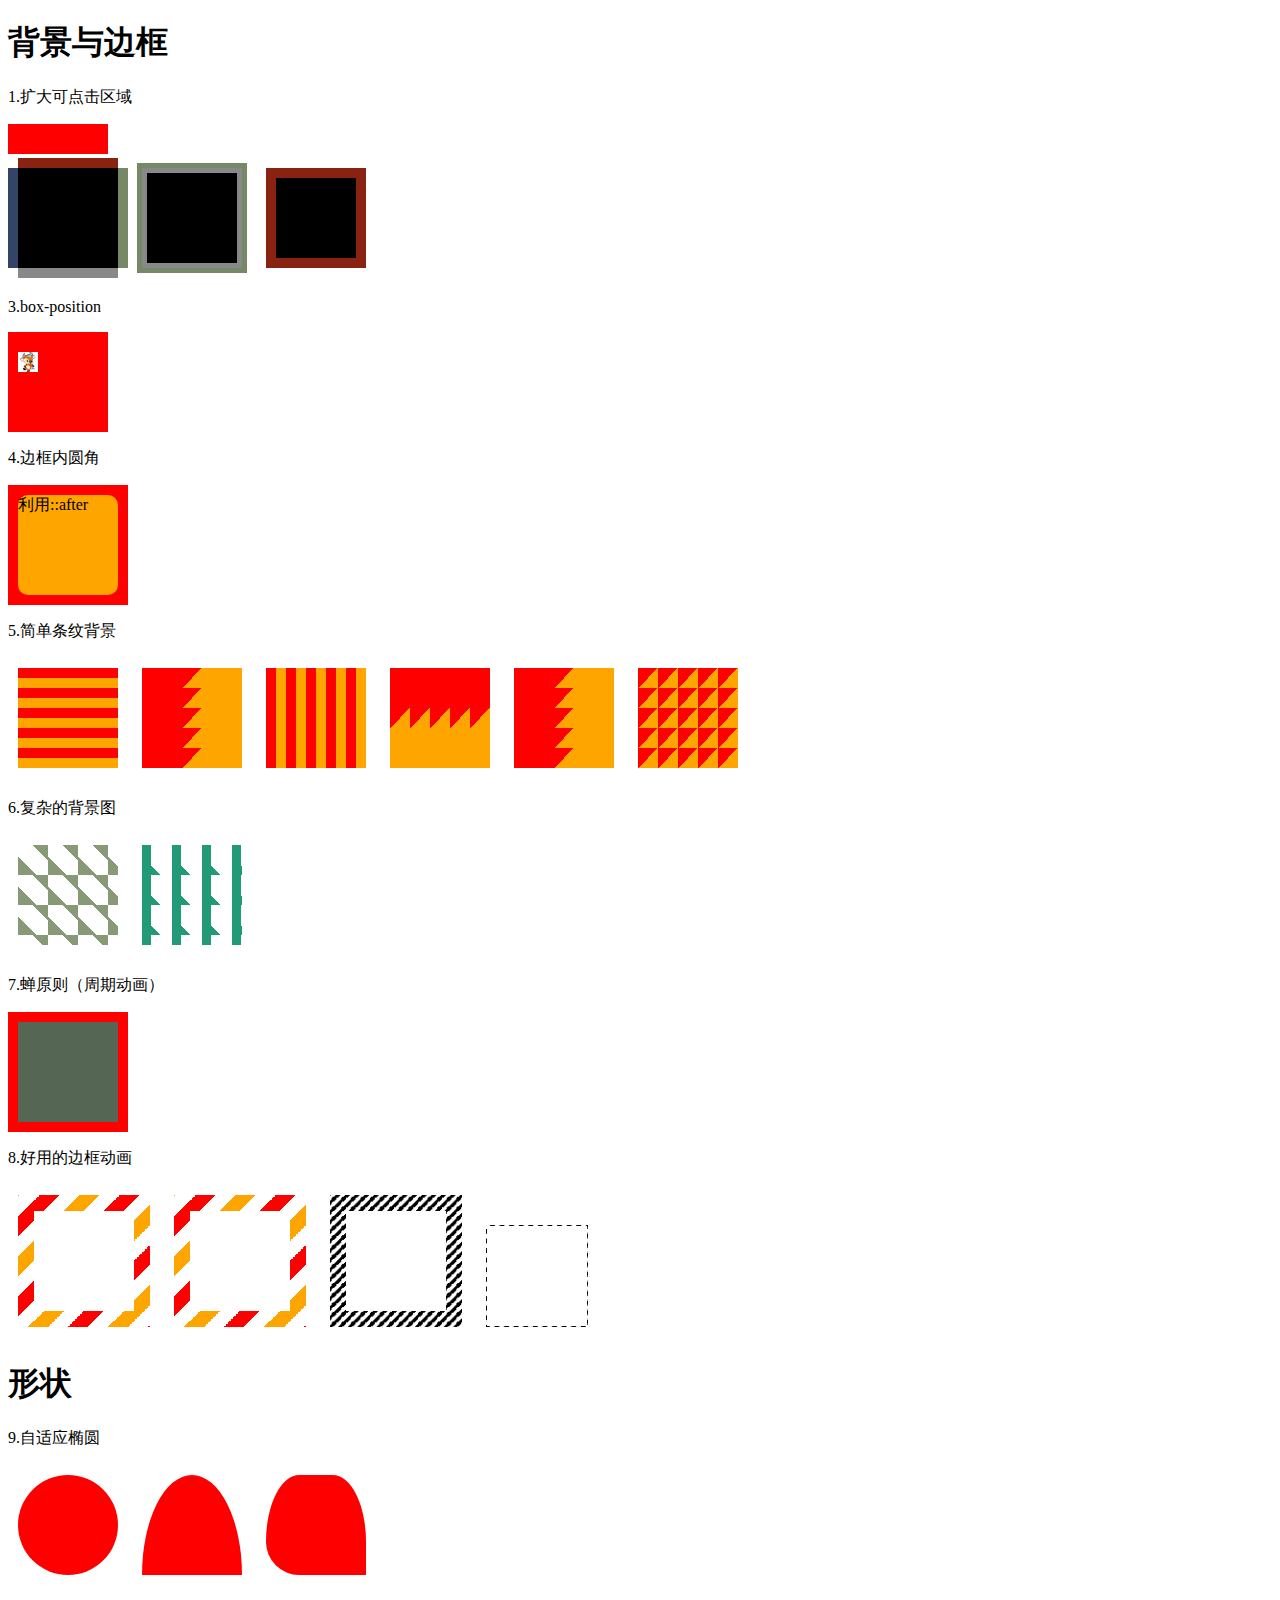
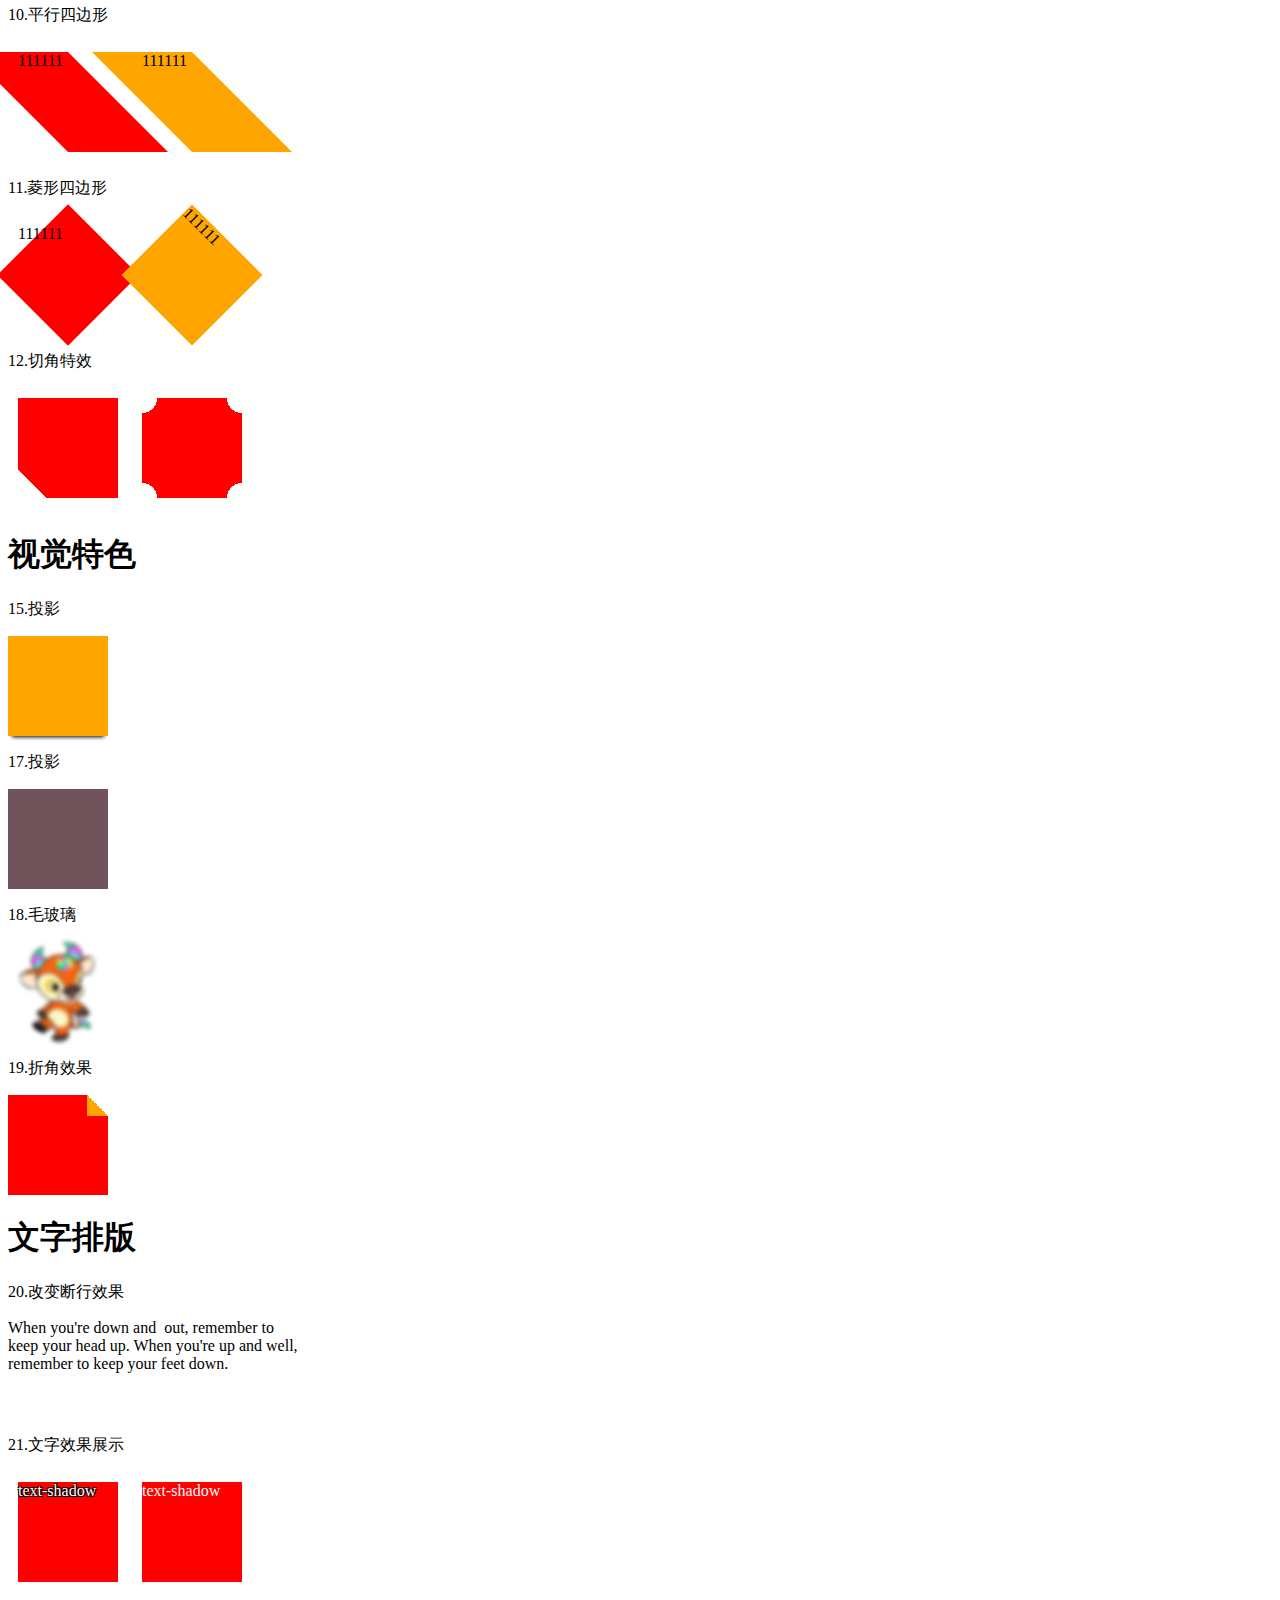
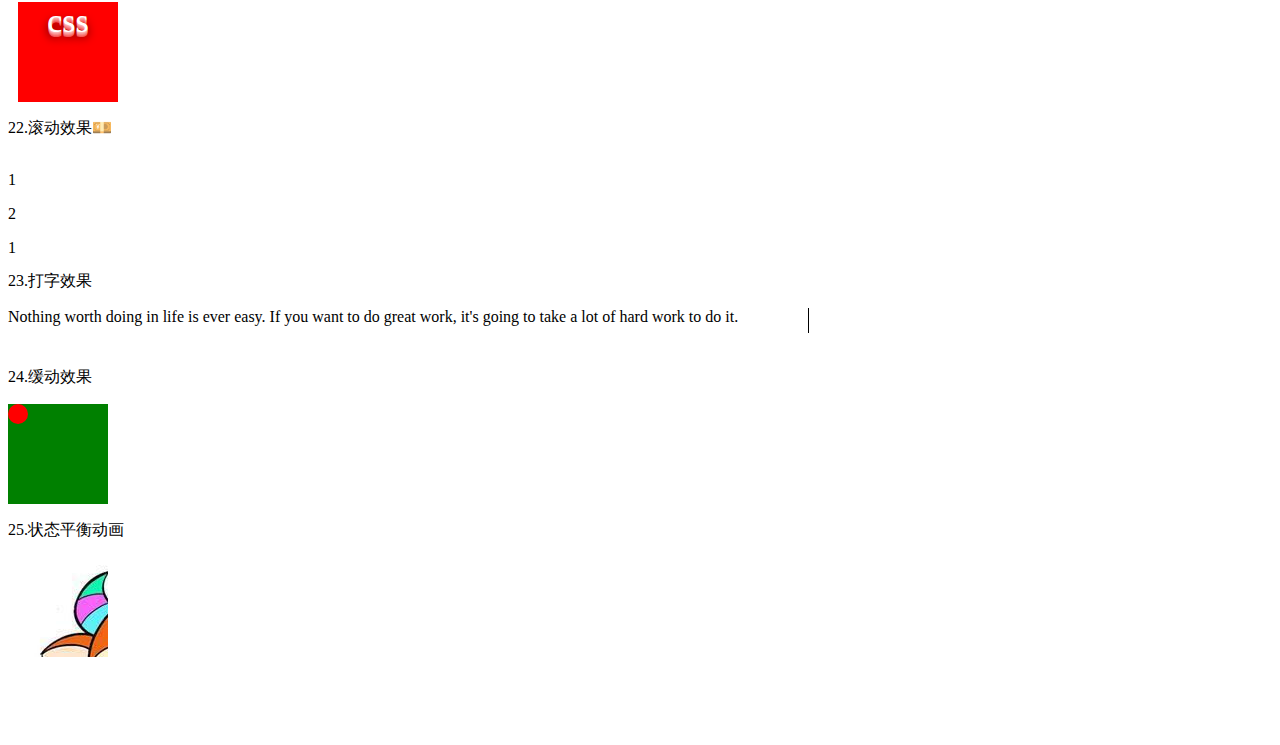
<file: cssSecrets/index.html>
<!DOCTYPE html>
<html lang="en">

<head>
    <meta charset="UTF-8">
    <meta http-equiv="X-UA-Compatible" content="IE=edge">
    <meta name="viewport" content="width=device-width, initial-scale=1.0">
    <title>动画开发</title>
    <link rel="stylesheet" href="css/1.css">
</head>

<body>
    <section>
        <h1>背景与边框</h1>
        <p>1.扩大可点击区域</p>
        <div class="class1"></div>
    </section>
    <section>
        <p>2.box-shadow</p>
        <div class="class2_1"></div>
        <div class="class2_2"></div>
        <div class="class2_3"></div>
    </section>
    <section>
        <p>3.box-position</p>
        <div class="class3"></div>
    </section>
    <section>
        <p>4.边框内圆角</p>
        <div class="class4">利用::after</div>
    </section>
    <section>
        <p>5.简单条纹背景</p>
        <div class="class5_1"></div>
        <div class="class5_2"></div>
        <div class="class5_3"></div>
        <div class="class5_4"></div>
        <div class="class5_5"></div>
        <div class="class5_6"></div>
    </section>
    <section>
        <p>6.复杂的背景图</p>
        <div class="class6_1"></div>
        <div class="class6_2"></div>
    </section>
    <section>
        <p>7.蝉原则（周期动画）</p>
        <div class="class7"></div>
    </section>
    <section>
        <p>8.好用的边框动画</p>
        <div class="class8_1"></div>
        <div class="class8_2"></div>
        <div class="class8_3"></div>
        <div class="class8_4"></div>
    </section>
    <h1>形状</h1>
    <section>
        <p>9.自适应椭圆</p>
        <div class="class9_1"></div>
        <div class="class9_2"></div>
        <div class="class9_3"></div>
    </section>
    <section>
        <p>10.平行四边形</p>
        <div class="class10_1">
            <div>111111</div>
        </div>
        <div class="class10_2">
            <div>111111</div>
        </div>
    </section>
    <section>
        <p>11.菱形四边形</p>
        <div class="class11_1">
            <div>111111</div>
        </div>
        <div class="class11_2">
            <div>111111</div>
        </div>
    </section>
    <section>
        <p>12.切角特效</p>
        <div class="class12_1"></div>
        <div class="class12_2"></div>
    </section>
    <h1>视觉特色</h1>
    <section>
        <p>15.投影</p>
        <div class="class15"></div>
    </section>
    <section>
        <p>17.投影</p>
        <div class="class17"></div>
    </section>
    <section>
        <p>18.毛玻璃</p>
        <div class="class18"></div>
    </section>
    <section>
        <p>19.折角效果</p>
        <div class="class19"></div>
    </section>
    <h1>文字排版</h1>
    <section>
        <p>20.改变断行效果</p>
        <div class="class20">When you're down and &shy; out, remember to keep your head up. When you're up and well,
            remember to keep your feet down.</div>
    </section>
    <section>
        <p>21.文字效果展示</p>
        <div class="class21_1">text-shadow</div>
        <div class="class21_2">text-shadow</div>
        <div class="class21_3">css</div>
    </section>
    <section>
        <p>22.滚动效果💴</p>
        <div class="class22">
            <p>1</p>
            <p>2</p>
            <p>1</p>
            <p>2</p>
            <p>1</p>
            <p>2</p>
            <p>1</p>
            <p>2</p>
            <p>1</p>
            <p>2</p>
            <p>1</p>
            <p>2</p>
        </div>
    </section>
    <section>
        <p>23.打字效果</p>
        <div class="class23">Nothing worth doing in life is ever easy. If you want to do great work, it's going to take
            a lot of hard work to do it. </div>
    </section>
    <section>
        <p>24.缓动效果</p>
        <div class="class24_1">
            <div class="class24_2"></div>
        </div>
    </section>
    <section>
        <p>25.状态平衡动画</p>
        <div class="class25">
        </div>
    </section>
    <section>
        <div class="mouse"></div>
    </section>
</body>
<script>
    var oBox = document.getElementsByName('body');
    oBox.onmousedown = function (ev) {
        ev = ev || window.event;
        console.log(ev.offsetX, ev.offsetY);
        console.log(ev.clientX, ev.clientY);
        console.log(ev.pageX, ev.pageY);
        console.log(ev.screenX, ev.screenY);
        console.log(ev.layerX, ev.layerY);
    }
    var body = document.getElementsByTagName("body")[0];
    body.addEventListener('mousemove', function (ev) {
        console.log(ev.offsetX, ev.offsetY);
        var mouse = document.querySelector('.mouse');
        mouse.innerHTML = `<p>X坐标：${ev.offsetX}</p><p>Y坐标：${ev.offsetY}</p>`
    })
</script>

</html>
</file>
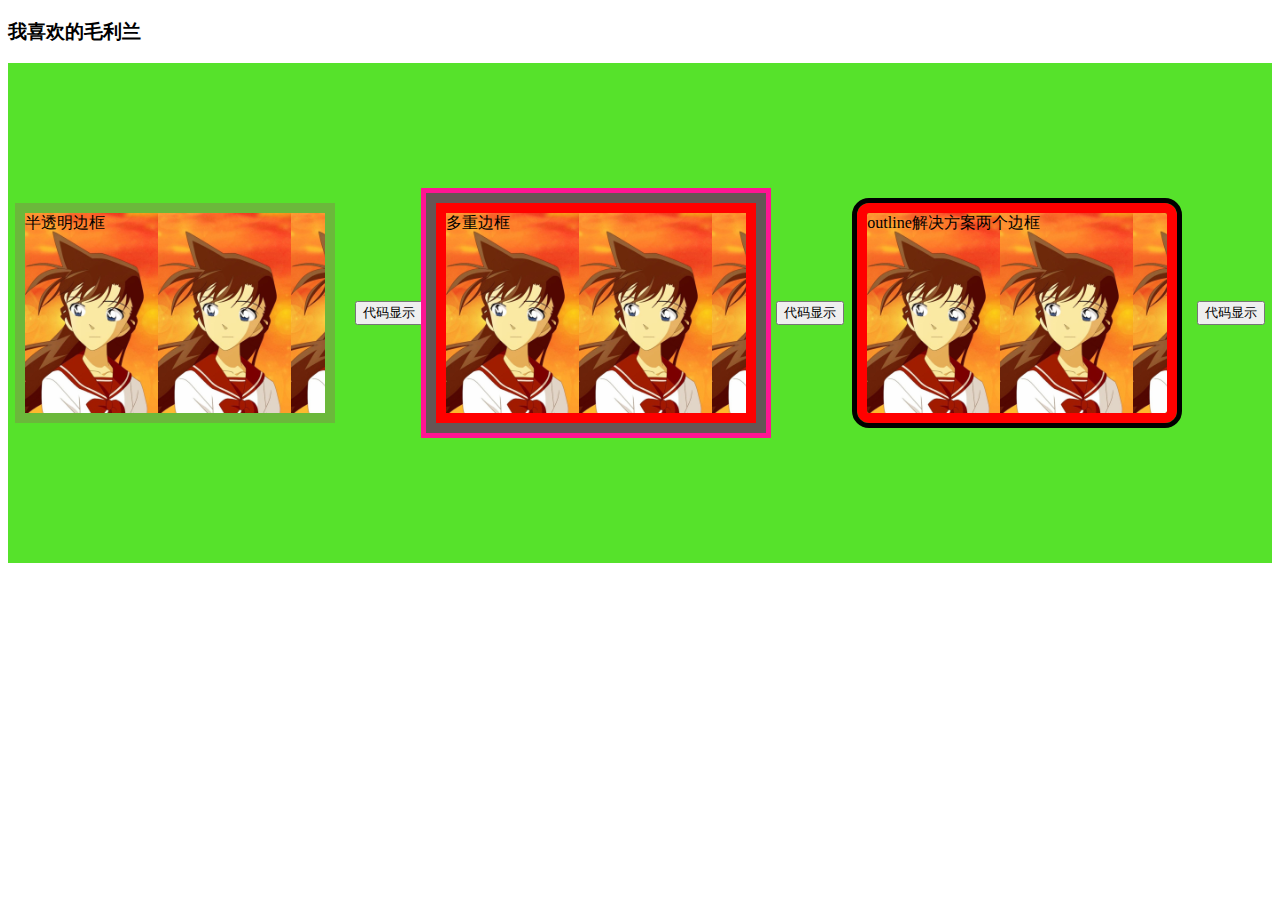
<file: commonly/半透明边框.html>
<!--
 * @Descripttion: 🐉半透明边框的实现方式
 * @Author: xinxin
 * @Date: 2020-02-19 11:00:03
 * @LastEditTime: 2020-02-22 15:23:25
 -->
 <!DOCTYPE html>
 <html lang="en">
 <head>
     <meta charset="UTF-8">
     <meta name="viewport" content="width=device-width, initial-scale=1.0">
     <title>css学习|半透明边框的实现方式</title>
 </head>
 <style>
     .layout{
        display: flex;
        justify-content: space-around;
     }
     .content{
         width:500px;
         height: 500px;
         background-color: rgb(86, 226, 43);
         display: flex;
         justify-content: center;
         align-items: center;
         
     }
     #code1{
         display: none;
         font-size: 2em;
         width: 500px;
         background: #655;
         color: #fff;
         position: absolute;
         padding:8px;
         bottom:10%;
         left: 50%;
         margin-left:-250px;
     }
     /* 半透明边框 */
     .tratnslucentborder{
         width: 300px;
         height: 200px;
         border:10px solid rgba(155, 86, 97, 0.3);
         background-image: url('./35.jpg');
         background-clip: padding-box;
         background-size: contain;
     }
     /* 多重边框|box-shadow解决方案 */
     .multipleborder{
         width: 300px;
         height: 200px;
         border:10px solid red;
         box-shadow: 0 0 0 10px #655, 0 0 0 15px deeppink;
         background-image: url('./35.jpg');
         background-clip: padding-box;
         background-size: contain;
     }
     /* outline解决方案 */
     .outlinetwoline{
        width: 300px;
         height: 200px;
         border:10px solid red;
         outline:5px solid black;
         border-radius: 12px;
         background-image: url('./35.jpg');
         background-clip: padding-box;
         background-size: contain;
     }
 </style>
 <body>
    <h3>我喜欢的毛利兰</h3>
     <div class="layout">
    <!-- 半透明名的实现 -->
     <div class="content">
         <div class="tratnslucentborder">半透明边框</div>
         <button style="margin-left: 20px;" onclick="displayCode1()">代码显示</button>
     </div>
     <!-- 多重边框的实现 -->
     <div class="content">
        <div class="multipleborder">多重边框</div>
        <button style="margin-left: 20px;" onclick="displayCode2()">代码显示</button>
    </div>
    <!-- outline解决方案 -->
    <div class="content">
        <div class="outlinetwoline">outline解决方案两个边框</div>
        <button style="margin-left: 20px;" onclick="displayCode3()">代码显示</button>
    </div>
</div>
<div id="code1"></div>
 </div>
 </body>
 <script>
     function displayCode1(){
        document.querySelector('#code1').style.display = 'block';
        document.querySelector('#code1').innerHTML=`.tratnslucentborder{
        width: 300px;
        height: 200px;
        border:10px solid rgba(155, 86, 97, 0.3);
        background-image: url('./35.jpg');
        background-clip: padding-box;
        background-size: contain;
    }`
     }
     function displayCode2(){
        document.querySelector('#code1').style.display = 'block';
        document.querySelector('#code1').innerHTML=`.multipleborder{
         width: 300px;
         height: 200px;
         border:10px solid red;
         box-shadow: 0 0 0 10px #655, 0 0 0 15px deeppink;
         background-image: url('./35.jpg');
         background-clip: padding-box;
         background-size: contain;
     }`
     }
     function displayCode3(){
        document.querySelector('#code1').style.display = 'block';
        document.querySelector('#code1').innerHTML=`.outlinetwoline{
        width: 300px;
         height: 200px;
         border:10px solid red;
         outline:5px solid black;
         border-radius: 12px;
         background-image: url('./35.jpg');
         background-clip: padding-box;
         background-size: contain;
     }`
     }
 </script>
 </html>
</file>
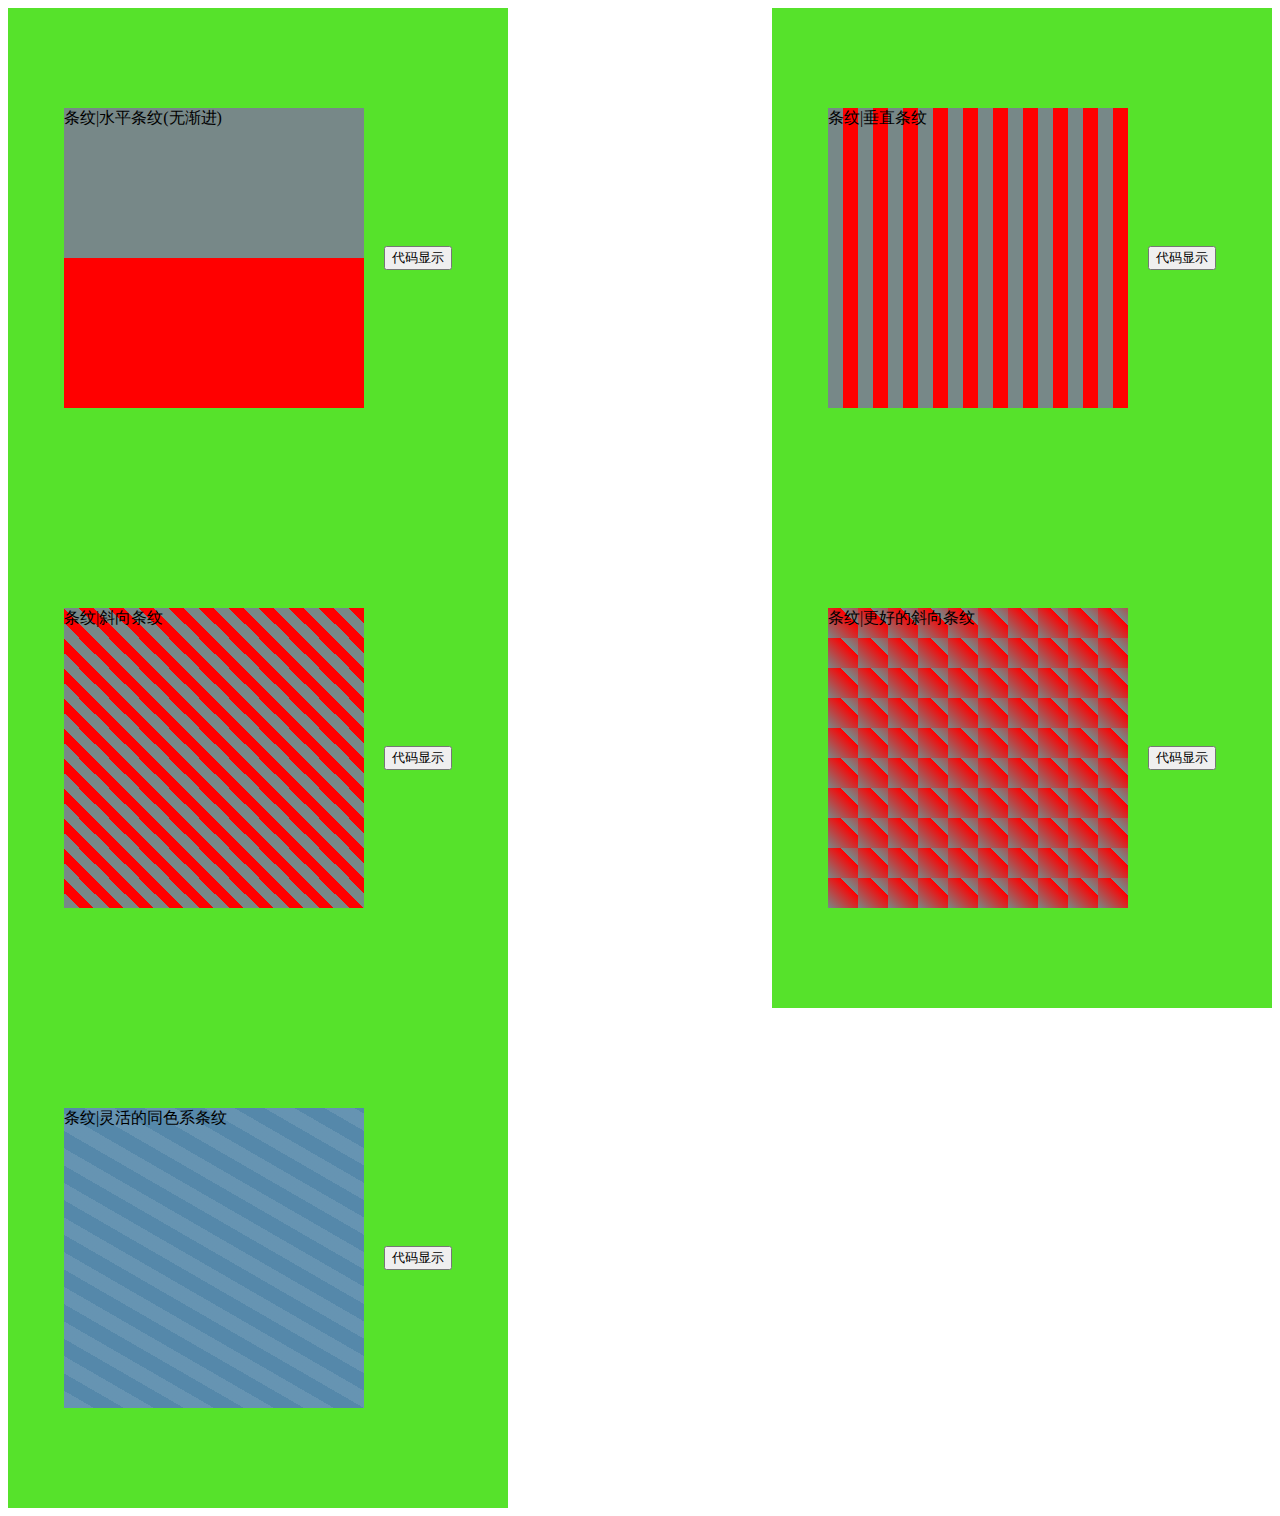
<file: commonly/条纹背景.html>
<!--
 * @Descripttion: 🐉条纹背景
 * @Author: xinxin
 * @Date: 2020-02-19 16:10:55
 * @LastEditTime: 2020-02-22 18:32:13
 -->
 <!DOCTYPE html>
 <html lang="en">
 <head>
     <meta charset="UTF-8">
     <meta name="viewport" content="width=device-width, initial-scale=1.0">
     <title>css学习|条纹背景</title>
 </head>
 <style>
     .tiaowen{
         width: 60%;
         height: 60%;
         background: linear-gradient(#788 50%,red 50%);
         /* background-size: 100% 20px; */
     }
     .layout{
       display: flex;
       justify-content: space-between;
       flex-wrap: wrap;
    }
    .content{
        width:500px;
        height: 500px;
        background-color: rgb(86, 226, 43);
        display: flex;
        justify-content: center;
        align-items: center;
        
    }
    /* 垂直条纹 */
    .verticalStripes{
        width: 60%;
         height: 60%;
         background: linear-gradient(to right,#788 15px,red 15px);
         background-size: 30px 100%;
    }
    /* 斜向条纹 */
    .diagonalStripes{
        width: 60%;
         height: 60%;
         background: linear-gradient(45deg,#788 25%,red 0,red 50%,#788 0,#788 75%,red 0);
         background-size: 30px 30px;
    }
    #code1{
        display: none;
        font-size: 2em;
        width: 600px;
        background: #655;
        color: #fff;
        position: absolute;
        padding:8px;
        bottom:10%;
        left: 50%;
        margin-left:-250px;
    }
    /* 更好的斜向条纹 */
    .betterDiagonalStripes{
        width: 60%;
         height: 60%;
         background: linear-gradient(45deg,#788 ,red 30px,#788 30px,red 60px,#788 60px,#788 120px,red 120px,#788 150px);
         background-size: 30px 30px;
    }
    /* 灵活的同色系条纹 */
    .flexibleStripes {
        width: 60%;
         height: 60%;
         background: #58a;
background-image: repeating-linear-gradient(30deg,
hsla(0,0%,100%,.1),
hsla(0,0%,100%,.1) 15px,
transparent 0, transparent 30px);    
    }
 </style>
 <body>
    <div class="layout">
        <!--  条纹的扩展语法方案 -->
         <div class="content">
             <div class="tiaowen">条纹|水平条纹(无渐进)</div>
             <button style="margin-left: 20px;" onclick="displayCode1()">代码显示</button>
         </div>
        <div class="content">
             <div class="verticalStripes">条纹|垂直条纹</div>
             <button style="margin-left: 20px;" onclick="displayCode2()">代码显示</button>
         </div>
         <div class="content">
            <div class="diagonalStripes">条纹|斜向条纹</div>
            <button style="margin-left: 20px;" onclick="displayCode3()">代码显示</button>
        </div>
        <div class="content">
            <div class="betterDiagonalStripes">条纹|更好的斜向条纹</div>
            <button style="margin-left: 20px;" onclick="displayCode4()">代码显示</button>
        </div>
        <div class="content">
            <div class="flexibleStripes">条纹|灵活的同色系条纹</div>
            <button style="margin-left: 20px;" onclick="displayCode5()">代码显示</button>
        </div>
     </div>
     <div id="code1"></div>
 </body>
 <script>
    function displayCode1(){
       document.querySelector('#code1').style.display = 'block';
       document.querySelector('#code1').innerHTML=` .tiaowen{
         width: 60%;
         height: 60%;
         background: linear-gradient(#788 50%,red 50%);
         /* background-size: 100% 20px; */
     }`
    }
    function displayCode2(){
       document.querySelector('#code1').style.display = 'block';
       document.querySelector('#code1').innerHTML=`.backgroundposition {
        width: 60%;
        height: 60%;
        background-color: blue;
        border:8px solid #655;
        background-image: url('./36.png');
        background-repeat: no-repeat;
        background-origin: padding-box;
        background-clip: padding-box;
        background-position:  right 20px bottom 10px;
    }`
    }
    function displayCode3(){
       document.querySelector('#code1').style.display = 'block';
       document.querySelector('#code1').innerHTML=`.diagonalStripes{
        width: 60%;
         height: 60%;
         background: linear-gradient(45deg,#788 25%,red 0,red 50%,#788 0,#788 75%,red 0);
         background-size: 30px 30px;
    }`
    }
    function displayCode4(){
       document.querySelector('#code1').style.display = 'block';
       document.querySelector('#code1').innerHTML=`.betterDiagonalStripes{
        width: 60%;
         height: 60%;
         background: linear-gradient(45deg,#788 ,red 30px,#788 30px,red 60px,#788 60px,#788 120px,red 120px,#788 150px);
         background-size: 30px 30px;
    }`
    }
    function displayCode5(){
       document.querySelector('#code1').style.display = 'block';
       document.querySelector('#code1').innerHTML=`.flexibleStripes {
        width: 60%;
         height: 60%;
         background: #58a;
        background-image: repeating-linear-gradient(30deg,
        hsla(0,0%,100%,.1),
        hsla(0,0%,100%,.1) 15px,
        transparent 0, transparent 30px);    
    }`
    }
 </script>
 </html>
</file>
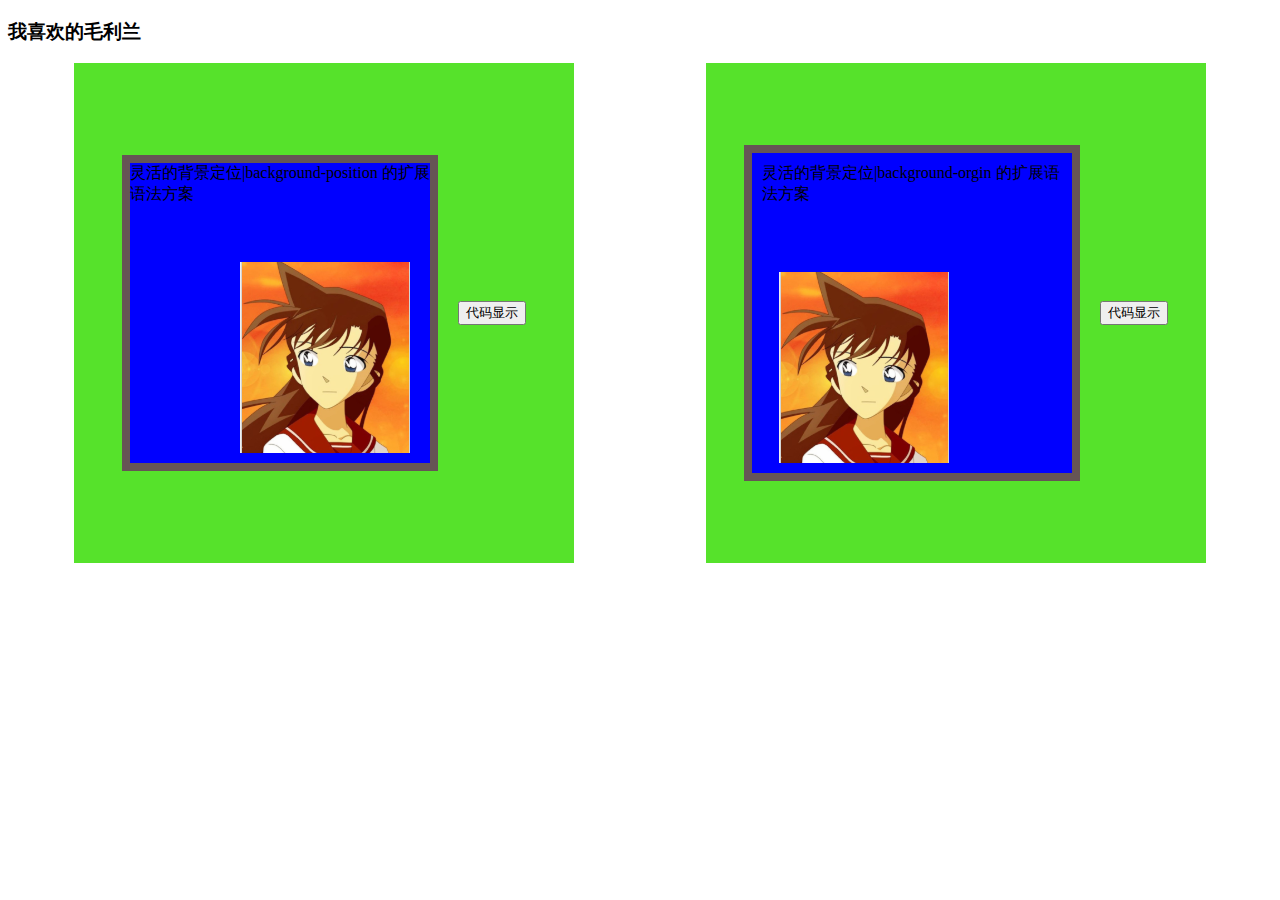
<file: commonly/灵活的背景定位.html>
<!--
 * @Descripttion: 灵活的背景定位
 * @Author: xinxin
 * @Date: 2020-02-19 14:46:13
 * @LastEditTime: 2020-02-19 15:30:38
 -->
 <!DOCTYPE html>
 <html lang="en">
 <head>
     <meta charset="UTF-8">
     <meta name="viewport" content="width=device-width, initial-scale=1.0">
     <title>css学习|灵活的背景定位</title>
 </head>
<style>
    .layout{
       display: flex;
       justify-content: space-around;
    }
    .content{
        width:500px;
        height: 500px;
        background-color: rgb(86, 226, 43);
        display: flex;
        justify-content: center;
        align-items: center;
        
    }
    .backgroundposition{
        width: 60%;
        height: 60%;
        background-color: blue;
        border:8px solid #655;
        background-image: url('./36.png');
        background-repeat: no-repeat;
        background-position:  right 20px bottom 10px;
    }
    .backgroundorgin{
        width: 60%;
        height: 60%;
        background-color: blue;
        border:8px solid #655;
        padding: 10px;
        background: url("./36.png") left 17px bottom;
        background-color: blue;
        background-repeat: no-repeat;
        background-origin: content-box;
    }
    #code1{
        display: none;
        font-size: 2em;
        width: 600px;
        background: #655;
        color: #fff;
        position: absolute;
        padding:8px;
        bottom:10%;
        left: 50%;
        margin-left:-250px;
    }
</style>
<body>
   <h3>我喜欢的毛利兰</h3>
    <div class="layout">
   <!-- background-position 的扩展语法方案 -->
    <div class="content">
        <div class="backgroundposition">灵活的背景定位|background-position 的扩展语法方案</div>
        <button style="margin-left: 20px;" onclick="displayCode1()">代码显示</button>
    </div>
    <div class="content">
        <div class="backgroundorgin">灵活的背景定位|background-orgin 的扩展语法方案</div>
        <button style="margin-left: 20px;" onclick="displayCode2()">代码显示</button>
    </div>
</div>
<div id="code1"></div>
</div>
</body>
<script>
    function displayCode1(){
       document.querySelector('#code1').style.display = 'block';
       document.querySelector('#code1').innerHTML=`.backgroundposition{
        width: 60%;
        height: 60%;
        background-color: blue;
        border:8px solid #655;
        background-image: url('./36.png');
        background-repeat: no-repeat;
        background-origin: padding-box;
        background-clip: padding-box;
        background-position:  right 20px bottom 10px;
    }`
    }
    function displayCode2(){
       document.querySelector('#code1').style.display = 'block';
       document.querySelector('#code1').innerHTML=`    .backgroundorgin{
        width: 60%;
        height: 60%;
        background-color: blue;
        border:8px solid #655;
        padding: 10px;
        background: url("./36.png") left 17px bottom;
        background-color: blue;
        background-repeat: no-repeat;
        background-origin: content-box;
    }`
    }
</script>
 </html>
</file>
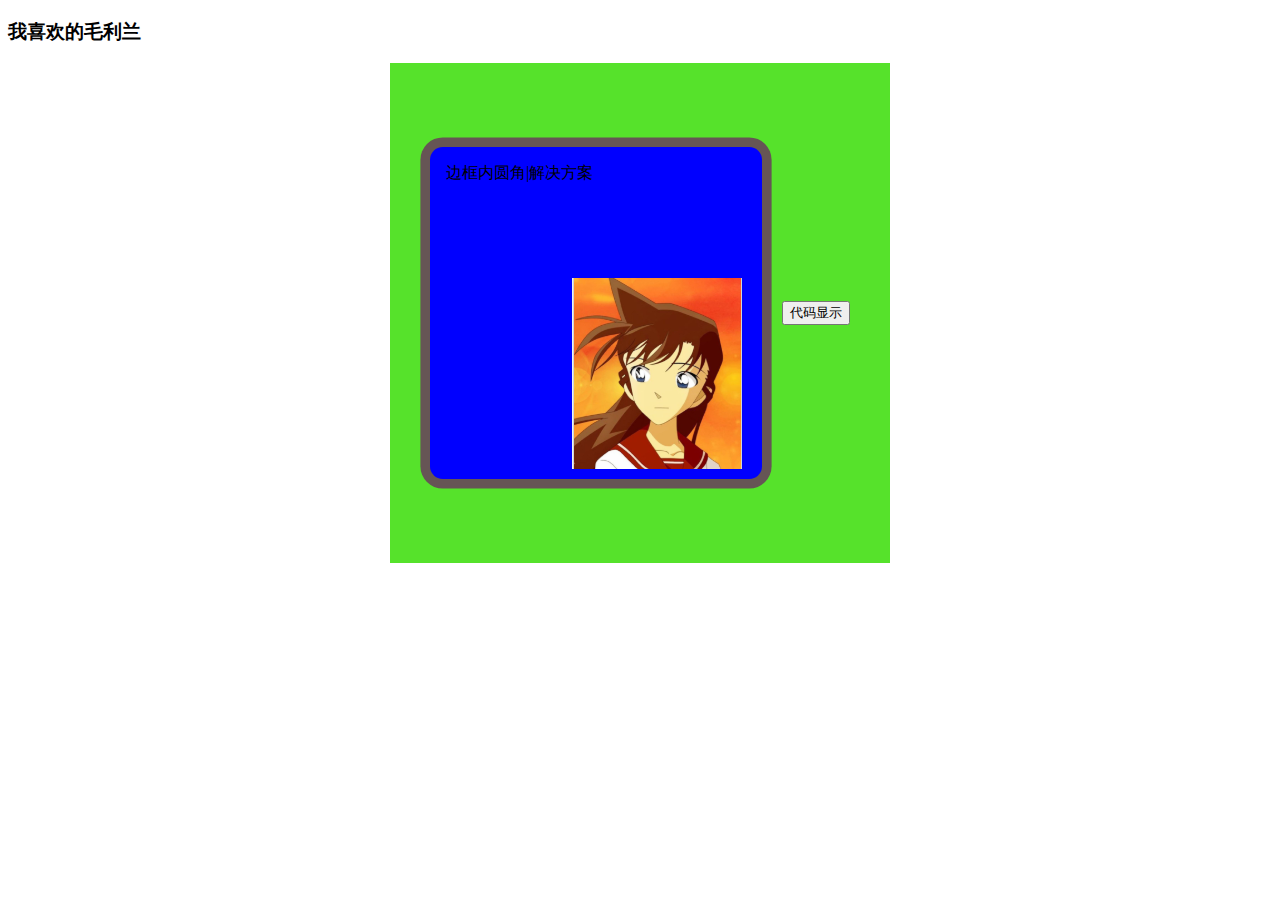
<file: commonly/边框内圆角.html>
<!--
 * @Descripttion: 🐉
 * @Author: xinxin
 * @Date: 2020-02-19 15:33:43
 * @LastEditTime: 2020-02-19 15:55:43
 -->
 <!--
 * @Descripttion: 灵活的背景定位
 * @Author: xinxin
 * @Date: 2020-02-19 14:46:13
 * @LastEditTime: 2020-02-19 15:30:38
 -->
 <!DOCTYPE html>
 <html lang="en">
 <head>
     <meta charset="UTF-8">
     <meta name="viewport" content="width=device-width, initial-scale=1.0">
     <title>css学习|边框内圆角</title>
 </head>
<style>
    .layout{
       display: flex;
       justify-content: space-around;
    }
    .content{
        width:500px;
        height: 500px;
        background-color: rgb(86, 226, 43);
        display: flex;
        justify-content: center;
        align-items: center;
        
    }
    /* 边框圆角变化 */
    .borderInnerCircle{
        width: 60%;
        height: 60%;
        background-color: blue;
        background-image: url('./36.png');
        background-repeat: no-repeat;
        background-position:  right 20px bottom 10px;
        border-radius: .8em;
        padding: 1em;
        box-shadow: 0 0 0 .6em #655;
        /* outline: .6em solid #655; 不会随着圆角的变化而变化*/
    }
    #code1{
        display: none;
        font-size: 2em;
        width: 600px;
        background: #655;
        color: #fff;
        position: absolute;
        padding:8px;
        bottom:10%;
        left: 50%;
        margin-left:-250px;
    }
</style>
<body>
   <h3>我喜欢的毛利兰</h3>
    <div class="layout">
   <!-- background-position 的扩展语法方案 -->
    <div class="content">
        <div class="borderInnerCircle">边框内圆角|解决方案</div>
        <button style="margin-left: 20px;" onclick="displayCode1()">代码显示</button>
    </div>
</div>
<div id="code1"></div>
</div>
</body>
<script>
    function displayCode1(){
       document.querySelector('#code1').style.display = 'block';
       document.querySelector('#code1').innerHTML=`.borderInnerCircle{
        width: 60%;
        height: 60%;
        background-color: blue;
        background-image: url('./36.png');
        background-repeat: no-repeat;
        background-position:  right 20px bottom 10px;
        border-radius: .8em;
        padding: 1em;
        box-shadow: 0 0 0 .6em #655;
        /* outline: .6em solid #655; 不会随着圆角的变化而变化*/
    }`
    }
</script>
 </html>
</file>
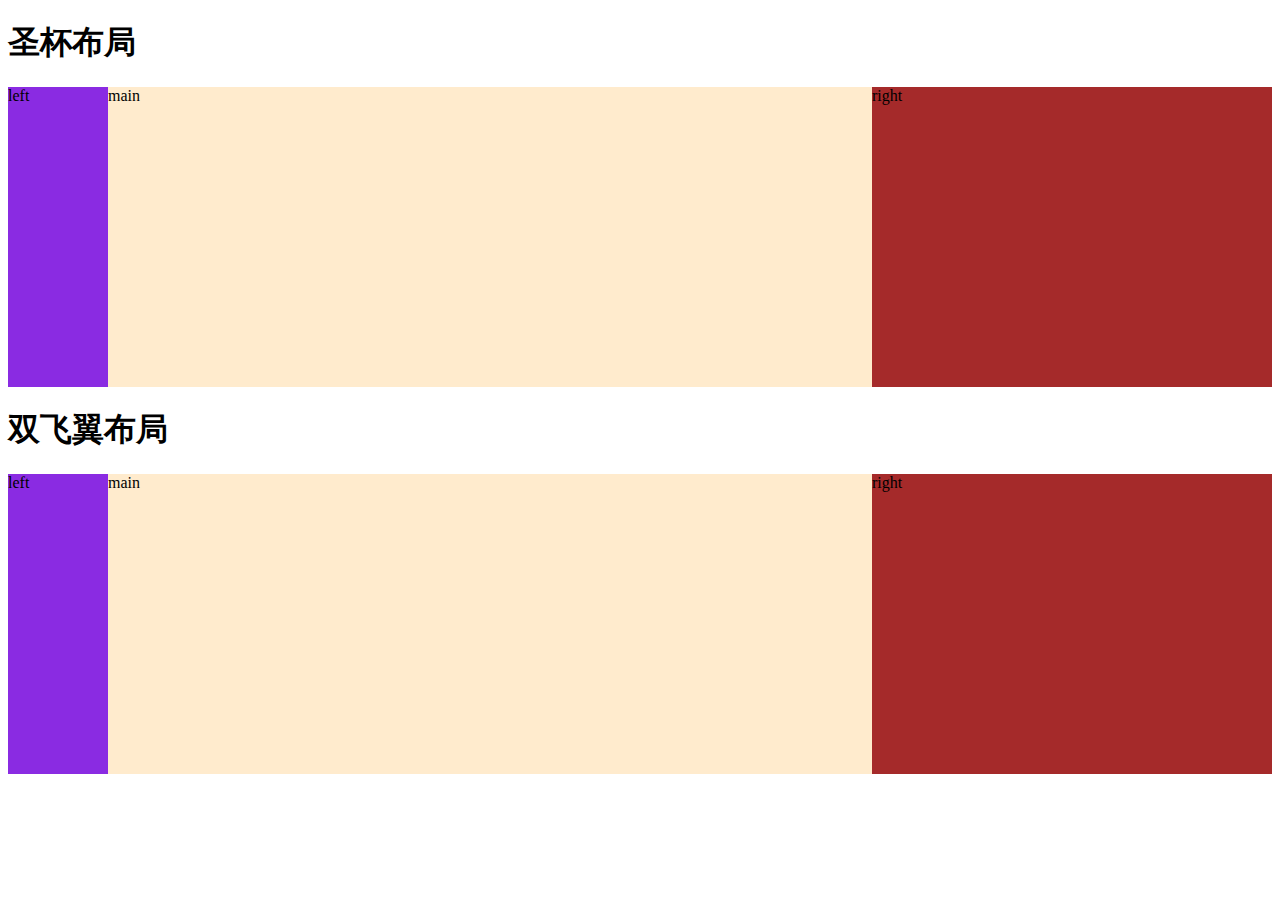
<file: 圣杯和双飞翼/圣杯和双飞翼实现.html>
<!DOCTYPE html>
<html lang="en">
<head>
  <meta charset="UTF-8">
  <meta name="viewport" content="width=device-width, initial-scale=1.0">
  <link rel="stylesheet" href="layout.css">
  <title>布局</title>
</head>
<body>
  <h1>圣杯布局</h1>
  <div class="holyGrail">
    <div class="hg_main">main</div>
    <div class="hg_left">left</div>
    <div class="hg_right">right</div>
  </div>
  <h1>双飞翼布局</h1>
  <div class="doubleWing">
    <div class="dw_main">
      <div class="dw_con">main</div>
    </div>
    <div class="dw_left">left</div>
    <div class="dw_right">right</div>
  </div>
</body>
</html>
</file>
<file: cssSecrets/css/1.css>
section {
  max-height: 300px;
  min-height: 80px; }

div {
  width: 100px;
  height: 100px; }

::selection {
  background: red; }

.class2_1, .class2_2, .class2_3, .class5_1, .class5_2, .class5_3, .class5_4, .class5_5, .class5_6, .class6_1, .class6_2, .class8_1, .class8_2, .class8_3, .class8_4,
.class9_1, .class9_2, .class9_3, .class10_1, .class10_2, .class11_1, .class11_2, .class12_1, .class12_2, .class21_1, .class21_3, .class21_2 {
  display: inline-block;
  margin: 10px; }

.mouse {
  position: fixed;
  right: 0;
  top: 0;
  z-index: 5;
  width: 100px;
  height: 100px; }

.class1 {
  position: absolute;
  cursor: pointer;
  background: red;
  height: 30px; }
  .class1:after {
    content: '';
    position: absolute;
    top: -5px;
    right: -5px;
    bottom: -5px;
    left: -5px; }

.class2_1 {
  background: #000;
  box-shadow: 0 10px #888, 10px 0px #786, -10px 0px #346, 0px -10px #821; }

.class2_2 {
  background: #000;
  box-shadow: inset 0 0 0 5px #888, 0 0 0 5px #786, 0 0 0 5px #346, 0 0 0 5px #821; }

.class2_3 {
  background: #000;
  outline: 10px solid #821;
  outline-offset: -10px; }

.class3 {
  background: url("../img/1.jpg") no-repeat top center red;
  background-position: 10px 20px;
  background-size: 20% 20%; }

.class4 {
  position: relative;
  cursor: pointer;
  padding: 10px;
  background: red;
  z-index: 1; }
  .class4:after {
    content: '';
    background: orange;
    position: absolute;
    top: 10px;
    right: 10px;
    bottom: 10px;
    left: 10px;
    z-index: -1;
    border-radius: 10px; }

.class5_1 {
  background: linear-gradient(red 50%, orange 50%);
  background-size: 100% 20%; }

.class5_2 {
  background: linear-gradient(134deg, red 50%, orange 50%);
  background-size: 100% 20%; }

.class5_3 {
  background: linear-gradient(to right, red 50%, orange 50%);
  background-size: 20% 100%; }

.class5_4 {
  background: linear-gradient(134deg, red 50%, orange 50%);
  background-size: 20% 100%; }

.class5_5 {
  background: linear-gradient(134deg, red 50%, orange 50%);
  background-size: 100% 20%; }

.class5_6 {
  background: linear-gradient(134deg, red 50%, orange 50%);
  background-size: 20% 20%; }

.class6_1 {
  background-image: linear-gradient(45deg, #897 30%, transparent 0), linear-gradient(45deg, transparent 75%, #897 0), linear-gradient(45deg, #897 25%, transparent 0), linear-gradient(45deg, transparent 75%, #897 0);
  background-size: 30% 30%; }

.class6_2 {
  background-image: linear-gradient(45deg, #297 30%, transparent 0), linear-gradient(to right, #297 30%, transparent 0), linear-gradient(75deg, #297 30%, transparent 0);
  background-size: 30% 30%; }

@keyframes col {
  20% {
    background: orange; }
  60% {
    background: #897; } }
@keyframes rad {
  50% {
    border-radius: 50%; } }
@keyframes zhuan {
  100% {
    transform: rotate(360deg); } }
.class7 {
  border: 10px solid red;
  background: #565;
  transform: .5s all;
  animation: col 2s infinite,rad 1s infinite,zhuan 1s infinite; }

.class8_1 {
  background: linear-gradient(white, white) padding-box, repeating-linear-gradient(-45deg, red 0, red 12.5%, transparent 0, transparent 25%, orange 0, orange 37.5%, transparent 0, transparent 50%) 0/5em 5em;
  border: 1em solid transparent; }

.class8_2 {
  background: linear-gradient(white, white) padding-box, repeating-linear-gradient(-45deg, red 0, red 12.5%, transparent 0, transparent 25%, orange 0, orange 37.5%, transparent 0, transparent 50%) 0/5em 5em;
  border: 1em solid transparent;
  animation: 2s zhan1 infinite; }

.class8_3 {
  border: 1em solid transparent;
  animation: 2s zhan1 infinite;
  background: linear-gradient(white, white) padding-box, repeating-linear-gradient(-45deg, black 0, black 25%, white 0, white 50%) 0/0.6em 0.6em; }

.class8_4 {
  border: 1px solid transparent;
  animation: 2s zhan1 infinite;
  background: linear-gradient(white, white) padding-box, repeating-linear-gradient(-45deg, black 0, black 25%, white 0, white 50%) 0/0.6em 0.6em; }

@keyframes zhan1 {
  100% {
    background-position: 100%; } }
.class9_1 {
  background: red;
  border-radius: 50px; }

.class9_2 {
  background: red;
  border-radius: 50%/100% 100% 0 0; }

.class9_3 {
  background: red;
  border-radius: 50%/100% 100% 0 50%; }

.class10_1 {
  transform: skew(45deg);
  background: red; }

.class10_1 > div {
  transform: skew(-45deg); }

.class10_2 {
  position: relative; }

.class10_2:before {
  content: "";
  position: absolute;
  top: 0px;
  right: 0px;
  bottom: 0px;
  left: 0px;
  z-index: -1;
  background: orange;
  transform: skew(45deg); }

.class11_1 {
  background: red;
  transform: rotate(45deg); }

.class11_1 > div {
  transform: rotate(-45deg); }

.class11_2 {
  background: orange;
  transform: rotate(45deg); }

.class11_2 {
  clip-path: polygon(0 0, 100% 0, 100% 100%, 0 100%);
  transition: 1s clip-path; }

.class11_2:hover {
  clip-path: polygon(50% 0, 100% 50%, 50% 100%, 0 50%); }

.class12_1 {
  background: linear-gradient(45deg, transparent 20px, red 0); }

.class12_2 {
  background: radial-gradient(circle at top left, transparent 15px, red 0) top left, radial-gradient(circle at top right, transparent 15px, red 0) top right, radial-gradient(circle at bottom right, transparent 15px, red 0) bottom right, radial-gradient(circle at bottom left, transparent 15px, red 0) bottom left;
  background-repeat: no-repeat;
  background-size: 50% 50%; }

.class15 {
  background: orange;
  box-shadow: 0 5px 4px -4px black; }

.class17 {
  transition: 1.5s filter;
  filter: sepia(1) saturate(1) hue-rotate(295deg);
  background: red; }

.class17:hover {
  filter: none; }

.class18 {
  background: url(../img/1.jpg) no-repeat top center;
  background-size: 100%;
  filter: blur(2px); }

.class19 {
  background: blue;
  background: linear-gradient(to left bottom, transparent 50%, orange 0) no-repeat 100% 0/21px 21px, linear-gradient(-135deg, transparent 15px, red 0); }

.class20 {
  width: 300px;
  hyphens: auto; }

.class21_1 {
  color: #fff;
  background: red;
  text-shadow: 1px 1px black,-1px -1px black, 1px -1px black, -1px 1px black; }

.class21_2 {
  color: #fff;
  background: red;
  transform: .5s; }

.class21_2:hover {
  filter: blur(1px); }

.class21_3 {
  color: #fff;
  font-size: 34px;
  display: block;
  background: red;
  text-align: center;
  text-shadow: 0 1px #fbb7b7, 0 2px #f99f9f, 0 3px #f88787, 0 4px #f76e6e, 0 5px #f55656, 0 5px 10px black; }

.class22 {
  overflow-y: auto;
  background: url(../img/1.jpg) no-repeat;
  background-size: 50px 50px;
  background-position: 20% 30%;
  background-attachment: local,scroll; }

@keyframes typing {
  from {
    width: 0; } }
@keyframes caret {
  50% {
    border-right-color: transparent; } }
.class23 {
  max-width: 100%;
  width: 800px;
  height: 25px;
  white-space: nowrap;
  overflow: hidden;
  border-right: .05em solid;
  animation: typing 8s steps(100) infinite, caret 2s steps(1) infinite; }

.class24_1 {
  background: green;
  position: relative; }

.class24_2 {
  width: 20px;
  height: 20px;
  border-radius: 50%;
  background: red;
  position: relative;
  animation: bounce 6s infinite; }

@keyframes bounce {
  60%,
    80%,
    to {
    transform: translateY(40px);
    animation-timing-function: ease; }
  70% {
    transform: translateY(50px); }
  90% {
    transform: translateY(60px); } }
@keyframes bk1 {
  20% {
    background-position: 100% 100%; }
  40% {
    background-position: 0% 100%; }
  60% {
    background-position: 100% 0%; } }
.class25 {
  background: url(../img/1.jpg);
  animation: bk1 10s infinite;
  animation-play-state: paused; }

.class25:hover {
  animation-play-state: running; }

/*# sourceMappingURL=1.css.map */
</file>
<file: 圣杯和双飞翼/layout.css>
:root{
    /* 左边栏宽度 */
    --lw:100px;
    /*负左边栏宽度*/
    --lwf:-100px;
    /* 右边栏宽度 */
    --rw:400px;
    /*负左边栏宽度*/
    --rwf:-400px;
    /* 高度 */
    --height:300px;
}
.doubleWing{
    padding-right: var(--rw);
}
.dw_left{
    float: left;
    margin-left: -100%;
    width:var(--lw);
    height: var(--height);
    background-color: blueviolet;
}
.dw_main{
    width:100%;
    float: left;
    height: var(--height);
    background-color: blanchedalmond;
}
.dw_con {
margin-left: var(--lw);
}
.dw_right{
    float: left;
    margin-right: var(--rwf);
    width:var(--rw);
    background-color: brown;
    height: var(--height); 
}
.holyGrail {
    height: var(--height);
    /* 留出左右两栏的布局 为了字体不被覆盖*/
    padding-left: var(--lw);
    padding-right: var(--rw);
}
.hg_main{
    width:100%;
    float: left;
    height: var(--height);
    background-color: blanchedalmond;
}
.hg_left{
    position: relative;
    left: var(--lwf);
    float: left;
    margin-left: -100%;
    width:var(--lw);
    height: var(--height);
    background-color: blueviolet;
}
.hg_right{
    float: left;
    margin-right: var(--rwf);
    width:var(--rw);
    height: var(--height);
    background-color: brown;
}
</file>
